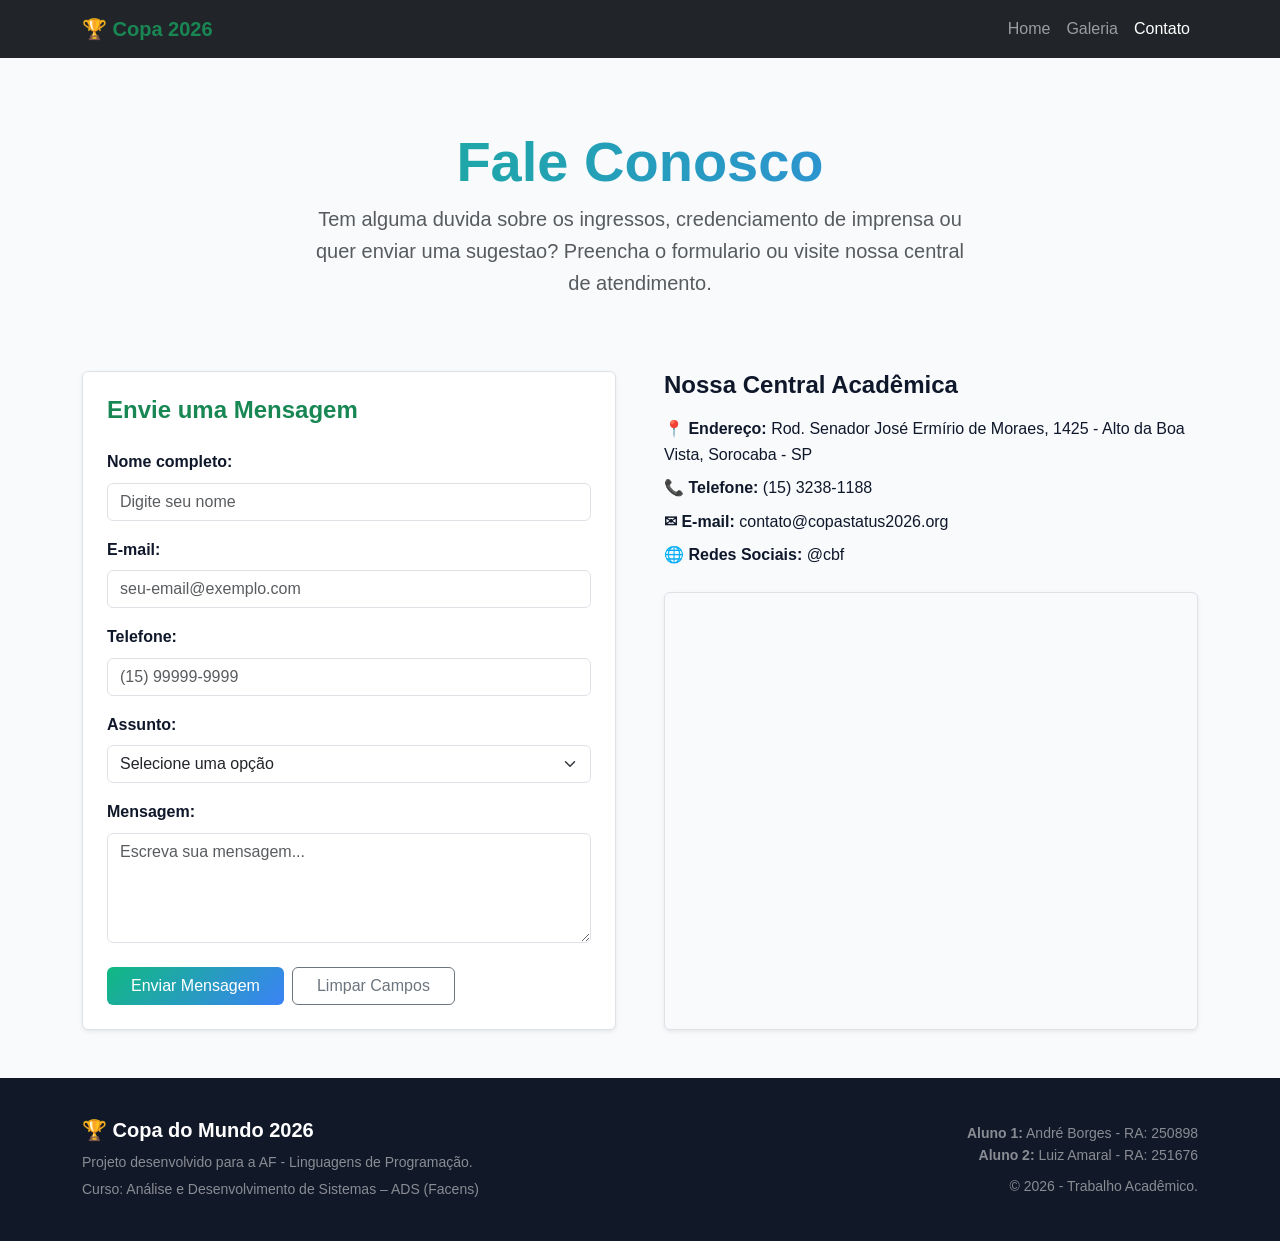
<file: contato.html>
<!--
AF - Avaliação Final - Linguagens de Programação
Tema do Projeto: Copa do Mundo 2026
Aluno 1: André Borges - RA: 250898
Aluno 2: Luiz Amaral - RA: 251676
Professor: Abimael de Oliveira
Data de entrega: 07/06
-->
<!DOCTYPE html>
<html lang="pt-br">
<head>
    <meta charset="UTF-8">
    <meta name="viewport" content="width=device-width, initial-scale=1.0">
    <title>Copa do Mundo 2026 | Contato</title>

    <link href="https://cdn.jsdelivr.net/npm/bootstrap@5.3.3/dist/css/bootstrap.min.css" rel="stylesheet">
    <link rel="stylesheet" href="./css/style.css">
</head>
<body>

    <header>
        <nav class="navbar navbar-expand-lg navbar-dark bg-dark fixed-top">
            <div class="container">
                <a class="navbar-brand fw-bold text-success" href="index.html">🏆 Copa 2026</a>
                
                <button class="navbar-toggler" type="button" data-bs-toggle="collapse" data-bs-target="#menuPrincipal" aria-controls="menuPrincipal" aria-expanded="false" aria-label="Toggle navigation">
                    <span class="navbar-toggler-icon"></span>
                </button>

                <div class="collapse navbar-collapse" id="menuPrincipal">
                    <ul class="navbar-nav ms-auto mb-2 mb-lg-0">
                        <li class="nav-item">
                            <a class="nav-link" href="index.html">Home</a>
                        </li>
                        <li class="nav-item">
                            <a class="nav-link" href="galeria.html">Galeria</a>
                        </li>
                        <li class="nav-item">
                            <a class="nav-link active" aria-current="page" href="contato.html">Contato</a>
                        </li>
                    </ul>
                </div>
            </div>
        </nav>
    </header>

    <main class="container py-5">
        
        <section class="text-center my-4">
            <h1 class="fw-bold display-4 titulo-gradiente">Fale Conosco</h1>
            <p class="lead text-muted mx-auto" style="max-width: 650px;">
                Tem alguma duvida sobre os ingressos, credenciamento de imprensa ou quer enviar uma sugestao? Preencha o formulario ou visite nossa central de atendimento.
            </p>
        </section>

        <section class="row g-5 mt-2">
            
            <article class="col-lg-6">
                <div class="bg-white p-4 rounded shadow-sm border">
                    <h2 class="h4 fw-bold mb-4 text-success">Envie uma Mensagem</h2>
                    
                    <form class="form-contato" id="formContato" action="#" method="post">
                        
                        <div class="mb-3">
                            <label for="nome" class="form-label fw-semibold">Nome completo:</label>
                            <input type="text" id="nome" name="nome" class="form-control" placeholder="Digite seu nome" required>
                        </div>

                        <div class="mb-3">
                            <label for="email" class="form-label fw-semibold">E-mail:</label>
                            <input type="email" id="email" name="email" class="form-control" placeholder="seu-email@exemplo.com" required>
                        </div>

                        <div class="mb-3">
                            <label for="telefone" class="form-label fw-semibold">Telefone:</label>
                            <input type="tel" id="telefone" name="telefone" class="form-control" placeholder="(15) 99999-9999" pattern="\([0-9]{2}\)\ [0-9]{4,5}-[0-9]{4}">
                        </div>

                        <div class="mb-3">
                            <label for="assunto" class="form-label fw-semibold">Assunto:</label>
                            <select id="assunto" name="assunto" class="form-select" required>
                                <option value="">Selecione uma opção</option>
                                <option value="ingressos">Dúvidas sobre Ingressos</option>
                                <option value="imprensa">Credenciamento de Imprensa</option>
                                <option value="suporte">Suporte Técnico do App</option>
                                <option value="parceria">Parcerias Comerciais</option>
                            </select>
                        </div>

                        <div class="mb-3">
                            <label for="mensagem" class="form-label fw-semibold">Mensagem:</label>
                            <textarea id="mensagem" name="mensagem" class="form-control" rows="4" placeholder="Escreva sua mensagem..." required></textarea>
                        </div>

                        <div class="d-grid gap-2 d-md-flex justify-content-md-start pt-2">
                            <button type="submit" class="btn btn-success px-4 btn-gradiente">Enviar Mensagem</button>
                            <button type="reset" class="btn btn-outline-secondary px-4">Limpar Campos</button>
                        </div>
                    </form>
                </div>
            </article>

            <article class="col-lg-6 d-flex flex-column justify-content-between">
                
                <div class="mb-4 text-contato-bloco">
                    <h2 class="h4 fw-bold mb-3">Nossa Central Acadêmica</h2>
                    <p class="mb-2"><strong>📍 Endereço:</strong> Rod. Senador José Ermírio de Moraes, 1425 - Alto da Boa Vista, Sorocaba - SP</p>
                    <p class="mb-2"><strong>📞 Telefone:</strong> (15) 3238-1188</p>
                    <p class="mb-2"><strong>✉ E-mail:</strong> contato@copastatus2026.org</p>
                    <p class="mb-0"><strong>🌐 Redes Sociais:</strong> @cbf</p>
                </div>

                <!-- mapa do google mostrando a facens -->
                <div class="w-100 flex-grow-1 border rounded shadow-sm overflow-hidden" style="min-height: 300px;">
                    <iframe 
                        src="https://www.google.com/maps/embed?pb=!1m18!1m12!1m3!1d3659.8510884666327!2d-47.427771723788734!3d-23.465839258079257!2m3!1f0!2f0!3f0!3m2!1i1024!2i768!4f13.1!3m3!1m2!1s0x94c5f50f28dfb84b%3A0x8e874ec2614e5a95!2sFACENS%20-%20Centro%20Universit%C3%A1rio%20Facens!5e0!3m2!1spt-BR!2sbr!4v1717790000000!5m2!1spt-BR!2sbr" 
                        width="100%" 
                        height="100%" 
                        style="border:0; min-height: 320px;" 
                        allowfullscreen="" 
                        loading="lazy">
                    </iframe>
                </div>
                
            </article>

        </section>
    </main>

    <footer class="rodape">
        <div class="container text-center">
            <div class="row align-items-center">
                <div class="col-md-6 text-md-start mb-3 mb-md-0 flex-rodape-info">
                    <h5 class="fw-bold mb-1 text-white">🏆 Copa do Mundo 2026</h5>
                    <p class="small text-white-50 m-0">Projeto desenvolvido para a AF - Linguagens de Programação.</p>
                    <p class="small text-white-50 m-0">Curso: Análise e Desenvolvimento de Sistemas – ADS (Facens)</p>
                </div>
                <div class="col-md-6 text-md-end">
                    <p class="small text-white-50 m-0"><strong>Aluno 1:</strong> André Borges - RA: 250898</p>
                    <p class="small text-white-50 m-0"><strong>Aluno 2:</strong> Luiz Amaral - RA: 251676</p>
                    <p class="small text-white-50 mt-2 m-0">© 2026 - Trabalho Acadêmico.</p>
                </div>
            </div>
        </div>
    </footer>

    <script src="https://cdn.jsdelivr.net/npm/bootstrap@5.3.3/dist/js/bootstrap.bundle.min.js"></script>
    <script src="./js/script.js"></script>
</body>
</html>
</file>
<file: css/style.css>
/*
AF - Avaliação Final - Linguagens de Programação
Tema do Projeto: Copa do Mundo 2026
Aluno 1: André Borges - RA: 250898
Aluno 2: Luiz Amaral - RA: 251676
Professor: Abimael de Oliveira
Data de entrega: 07/06
*/

:root {
    --cor-primaria: #10b981;    
    --cor-secundaria: #0f172a;  
    --cor-destaque: #3b82f6;    
    --cor-fundo: #f8fafc;       
    --cor-branca: #ffffff;
    --cor-texto-mutado: #64748b;
    --gradiente-suave: linear-gradient(135deg, #10b981, #3b82f6);
}

* {
    margin: 0;
    padding: 0;
    box-sizing: border-box;
}

body {
    font-family: -apple-system, BlinkMacSystemFont, "Segoe UI", Roboto, Helvetica, Arial, sans-serif;
    background-color: var(--cor-fundo);
    color: var(--cor-secundaria);
    line-height: 1.6;
    padding-top: 56px; 
}

/* segurando o tamanho das imagens do carrossel para ficar certinho */
.carousel-item img {
    height: 60vh;
    object-fit: cover;
}

/* efeito visual de texto com cor em gradiente */
.titulo-gradiente {
    background: linear-gradient(90deg, #10b981, #3b82f6);
    -webkit-background-clip: text;
    -webkit-text-fill-color: transparent;
    font-weight: 800;
}

/* usando flexbox nos botoes da home para alinhar certinho */
.flex-botoes {
    display: flex;
    justify-content: center;
    gap: 15px;
    flex-wrap: wrap;
}

/* efeito visual de botao com fundo gradiente e transicao moleza */
.btn-gradiente {
    background: var(--gradiente-suave);
    color: var(--cor-branca) !important;
    border: none;
    transition: opacity 0.3s ease;
}

.btn-gradiente:hover {
    opacity: 0.9;
}

/* efeito de subir um pouco o card quando passa o mouse por cima */
.card-personalizado {
    transition: transform 0.3s ease, box-shadow 0.3s ease;
    border: none !important;
}

.card-personalizado:hover {
    transform: translateY(-8px);
    box-shadow: 0 12px 24px rgba(15, 23, 42, 0.1) !important;
}

/* animacao simples que vai rodar pelo javascript */
@keyframes sumirAparecer {
    from {
        opacity: 0.4;
        transform: scale(0.98);
    }
    to {
        opacity: 1;
        transform: scale(1);
    }
}

.card-destaque-js {
    animation: sumirAparecer 0.4s ease forwards;
    box-shadow: 0 0 15px rgba(16, 185, 129, 0.3) !important;
}

/* usando flexbox para organizar as infos do rodape */
.rodape {
    background-color: #111827;
    padding: 40px 0;
    color: var(--cor-branca);
}

.flex-rodape-info {
    display: flex;
    flex-direction: column;
    gap: 5px;
}

/* deixa o mouse com desenho de clique nos filtros */
.cursor-pointer {
    cursor: pointer;
    transition: background-color 0.2s ease;
}
.cursor-pointer:hover {
    background-color: var(--cor-primaria) !important;
}

/* estilo do botao flutuante de voltar pro topo */
.btn-topo {
    position: fixed;
    right: 25px;
    bottom: 25px;
    display: none;
    width: 45px;
    height: 45px;
    border-radius: 50%;
    border: none;
    background: var(--gradiente-suave);
    color: white;
    font-weight: bold;
    font-size: 20px;
    cursor: pointer;
    box-shadow: 0 4px 12px rgba(0,0,0,0.15);
    z-index: 1000;
}
</file>
